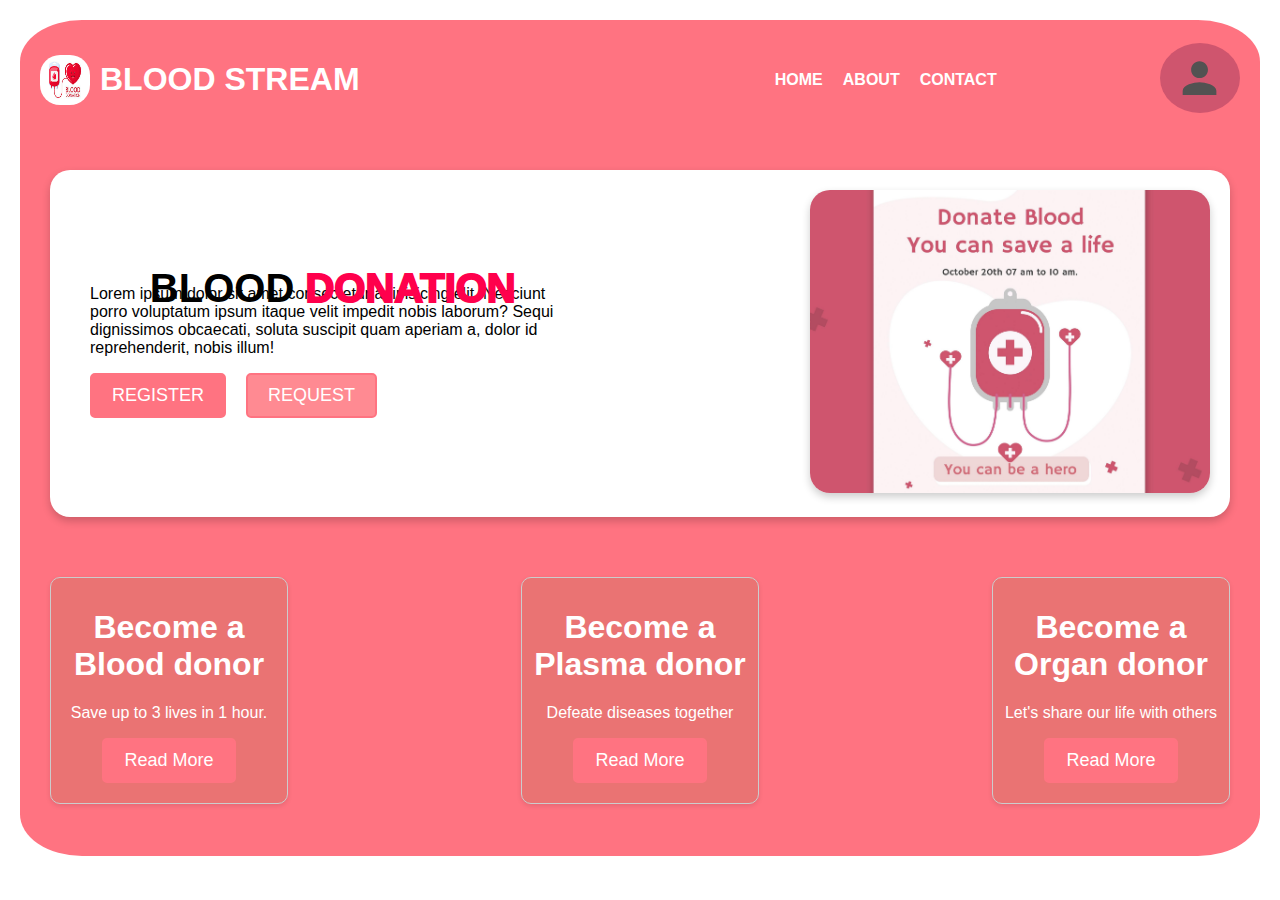
<file: index.html>
<!DOCTYPE html>
<html lang="en">
<head>
    <meta charset="UTF-8">
    <meta name="viewport" content="width=device-width, initial-scale=1.0">
    <title>Blood Donation</title>
    <link rel="stylesheet" href="style.css">
</head>
<body>
    <div class="container">
        <header>
            <div class="logo">
                <img src="assets/logo blood.jpg" alt="Blood Stream Logo">
                <h1>BLOOD STREAM</h1>
            </div>
            <nav>
                <ul>
                    <li><a href="#">HOME</a></li>
                    <li><a href="#">ABOUT</a></li>
                    <li><a href="#">CONTACT</a></li>
                </ul>
            </nav>
            <div class="dropdown">
                <img src="assets/profile.png">
                <div class="content">
                    <div class="sub-menu">
                        <img src="assets/user.png" alt="">
                        <div class="sub-menu-p">
                            <p>Pravin Raj</p>
                        <p>Blood Group : O+</p>
                        </div>
                        
                    
                    </div>
                    <div class="sub-menu">
                        <img src="assets/setting.png" alt="">
                        <a href="">Settings</a>
                    

                    
                </div>
            </div>
        </header>
        <main>
            <div class="content-wrapper">
                <div class="content">
                    <div class="text-box">
                        <h1 style="color: black;">BLOOD <span>DONATION</span></h1>            
                    </div>
                    <div class="blood">
                        <h1>BLOOD <span>DONATION</span></h1>           
                    </div>
                    
                        <p>Lorem ipsum dolor sit amet consectetur adipisicing elit. Nesciunt porro voluptatum ipsum itaque velit impedit nobis laborum? Sequi dignissimos obcaecati, soluta suscipit quam aperiam a, dolor id reprehenderit, nobis illum!</p>
                    
                    <div class="buttons">
                        <button class="register">REGISTER</button>
                        <button class="request">REQUEST</button>
                    </div>
                </div>
                <div class="poster">
                    <img src="assets/home.jpg" alt="Donate Blood Poster">
                </div>
        </main>
        <div class="All-course1">
            <div class="coursee1">
                
                <div class="course-info">
                    <h1>Become a Blood donor</h1>
                    <p>Save up to 3 lives in 1 hour.</p>
                    <button>Read More</button>
                </div>
            </div>
        
            <div class="coursee1">
                
                <div class="course-info">
                    <h1>Become a Plasma donor</h1>
                    <p>Defeate diseases together</p>
                    <button>Read More</button>
                </div>
            </div>
        
            <div class="coursee1">
                
                <div class="course-info">
                    <h1>Become a Organ donor</h1>
                    <p>Let's share our life with others</p>
                    <button>Read More</button>
                </div>
            </div>
    </div>
</body>
<footer>
    
</footer>
</html>
</file>
<file: style.css>
body {
    margin: 0;
    font-family: Arial, sans-serif;
    background-color: #FFFFFF ;
    color: #fff;
}

.container {
    max-width: 1200px;
    margin: 0 auto;
    padding: 20px;
    background-color: #FF7381;
    border-radius: 5%;
    margin-top: 20px;
    margin-bottom: 20px;
}

header {
    display: flex;
    justify-content: space-between;
    align-items: center;
}

.logo {
    display: flex;
    align-items: center;
    
}

.logo img {
    width: 50px;
    height: 50px;
    margin-right: 10px;
    border-radius: 40%;

}

nav ul {
    list-style: none;
    display: flex;
    gap: 20px;
    width: 10px;
}

nav ul li a {
    position: relative;
    color: #fff;
    text-decoration: none;
    font-weight: bold;
    padding-bottom: 5px; /* Space for the underline */
    transition: color 0.3s ease-in-out;
}

nav ul li a::before {
    content: '';
    position: absolute;
    width: 0;
    height: 2px;
    bottom: 0;
    left: 0;
    background-color: #fff;
    transition: width 0.3s ease-in-out;
}

nav ul li a:hover::before {
    width: 100%;
}

nav ul li a:hover {
    color: black; /* Optional: Change text color on hover */
}

.user-account {
    display: flex;
    align-items: center;
}

.user-icon img {
    width: 40px;
    height: 40px;
    margin-right: 10px;
    border-radius: 50%;
}

.account-info {
    background-color: #FF8A92;
    padding: 10px;
    border-radius: 10px;
    text-align: center;
}

.account-info p {
    margin: 0;
}

main {
    display: flex;
    justify-content: center;
    align-items: center;
    margin-top: 50px;
}

.content-wrapper {
    background-color:#fff;
    border-radius: 20px;
    box-shadow: 0 4px 8px rgba(0, 0, 0, 0.2);
    display: flex;
    padding: 20px;
    gap: 20%;
    align-items: center;
}

.content-wrapper .content {
    max-width: 700px;
    color: #FF7381;
    padding: 20px;
}

.content-wrapper h2 {
    font-size: 48px;
    font-weight: bold;
    margin-bottom: 10px;
}

.line {
    width: 100px;
    height: 2px;
    background-color: #FF7381;
    margin-bottom: 30px;
}

.buttons {
    display: flex;
    gap: 20px;
}

button {
    padding: 10px 20px;
    font-size: 18px;
    border: 2px solid #FF7381;
    background-color: #FF7381;
    color: #fff;
    cursor: pointer;
    border-radius: 5px;
    transition: box-shadow 0.3s, background-color 0.3s;
}

button:hover {
    box-shadow: 0px 0px 10px 5px rgba(255, 115, 129, 0.8);
    background-color: #FF8A92;
}


.register {
    background-color: #FF7381;
    color: #fff;
}

.request {
    background-color: #FF8A92;
    color: #fff;
}

.poster img {
    width: 400px;
    border-radius: 20px;
    box-shadow: 0 4px 8px rgba(0, 0, 0, 0.2);
}

.content p{
    color: black;
}
.content h2{
    color: #fff;
}

.All-course1 {
    display: flex;
    flex-wrap: wrap;
    justify-content: space-between;
    margin-left: 10px;
    margin-right: 10px; /* Fixed excessive gaps */
    margin-bottom: 1%;
    padding-top: 5%;
}

/* Course Box */
.coursee1 {
    background-color: rgb(234, 115, 115);
    border: 1px solid #ccc;
    border-radius: 10px;
    padding-top: 10px;
    padding-bottom: 20px;
    width: 20%; /* Adjust width to fit 4 boxes in a row */
    box-shadow: 0 2px 5px rgba(0, 0, 0, 0.1);
    text-align: center;
    transition: transform 0.3s, box-shadow 0.3s;
    margin-bottom: 20px; /* Consistent spacing between rows */
    overflow: hidden; /* Ensure content doesn't overflow */
}



/* Course Hover Effect */
.coursee1:hover {
    transform: translateY(-5px);
    background-color: #31b0d5; /* Bright Blue */
    box-shadow: 0 4px 10px rgba(0, 0, 0, 0.2);
}

  .text-box{
    width: max-content;
    color: rgb(163, 26, 26);
    position: absolute;
    top: 32%;
    left: 26%;
    transform: translate(-50%,-50%);
    text-align: center;
 }
 .text-box h1{
    font-size: 40px;
 
 }
 .text-box h1 span{
   color: #ff004c;
   animation: animate 4s ease-in-out infinite;
 }
 
 @keyframes animate
 {
   0%,100%
   {
      clip-path: polygon(0% 45%, 15% 44%, 32% 50%,
            54% 60%, 70% 61%, 84% 59%, 100% 52%,
            100% 100%, 0% 100%);
   }
   50%
   {
      clip-path: polygon(0 60%, 16% 65%, 34% 66%,
            51% 62%, 67% 50%, 84% 45%, 100% 46%, 100%
          100%, 0% 100%)
   }
 }
 .blood{
   width: max-content;
   color: transparent;
   position: absolute;
   top: 32%;
   left: 26%;
   transform: translate(-50%,-50%);
   text-align: center;
 }
 .blood h1{
   font-size: 40px;
 }
 .blood h1 span{
   -webkit-text-stroke: 2px #ff004c;
 }
 .blood p{
   
   font-size: 28px;
   color: transparent;
 }
 .text-box p{
    
    font-size: 28px;
    color: white;
 }


 
 .sub-menu {
    display:flex;
    align-items: center;
    padding: 10px 15px; /* Keep the padding consistent */
    background-color: hsl(0, 0%, 95%);
    box-shadow: 2px 2px 5px hsla(0, 0%, 0%, 0.8);
    min-width: 100px; /* Ensures the box doesn't shrink */
    color: black;
}
.sub-menu-p p{
    flex-direction: column;
    color: black;
}
.sub-menu img {
    width: 30px; /* Shrink the image size */
    height: auto; /* Maintain aspect ratio */
    margin-right: 10px; /* Space between image and text */
    border-radius: 50%; /* Optional: Make the image circular */
}

.dropdown {
    display: inline-block;
    border-radius: 20%;
}

.dropdown img {
    background-color: #cf556e;
    padding: 10px 15px;
    cursor: pointer;
    border-radius: 50%;
    
}

.dropdown a {
    display: block;
    color: black;
    text-decoration: none;
    padding: 10px 15px;
}

.dropdown .content {
    display: none;
    position: absolute;
    background-color: hsl(0, 0%, 95%);
    min-width: 100px;
    box-shadow: 2px 2px 5px hsla(0, 0%, 0%, 0.8);
}

.dropdown:hover .content {
    display: block;
}

.dropdown:hover img {
    background-color: hsl(0, 0%, 70%);
}

.dropdown a:hover {
    background-color: hsl(0, 0%, 90%);
}
</file>
